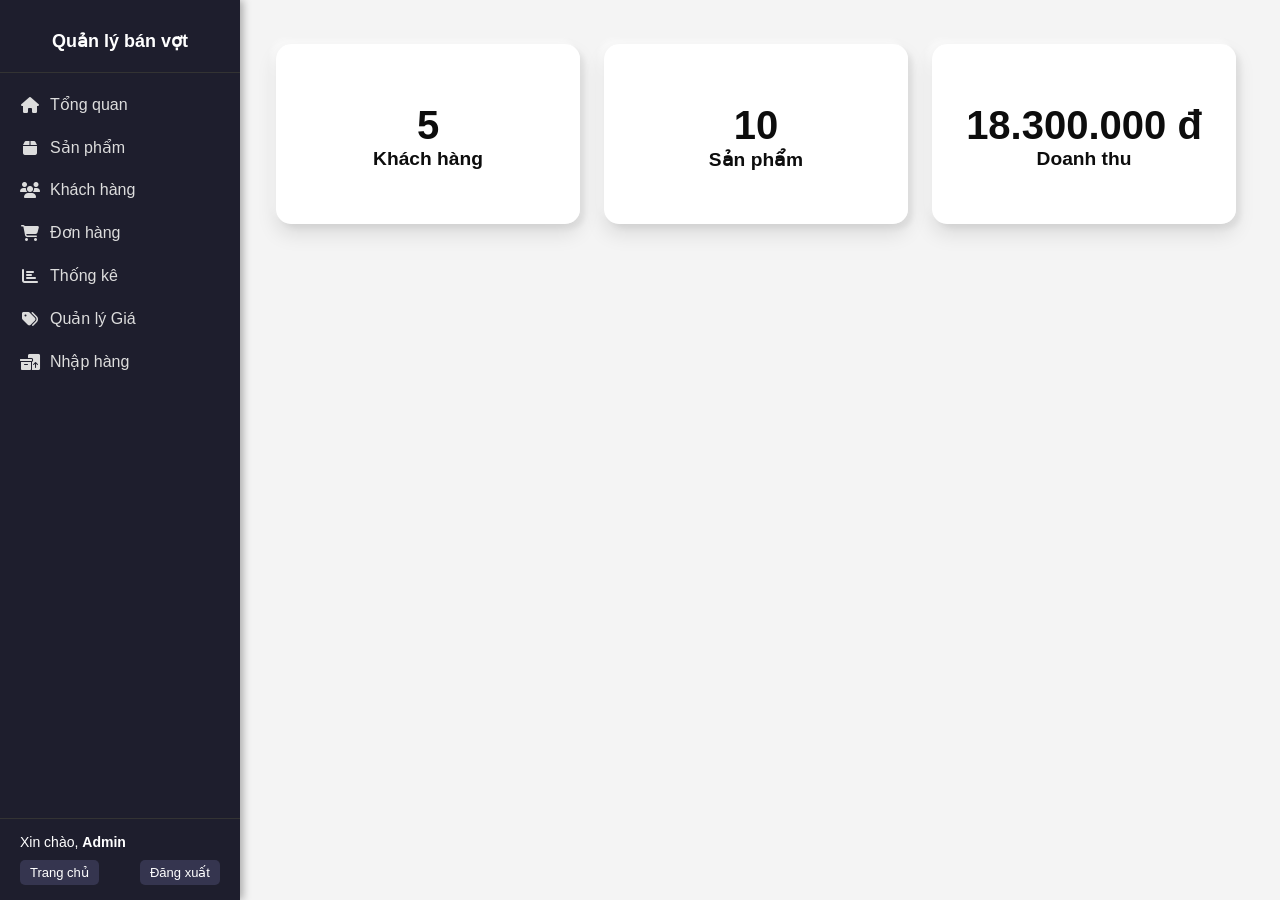
<file: index.html>
<!DOCTYPE html>
<html lang="vi">
<head>
  <meta charset="UTF-8">
  <meta name="viewport" content="width=device-width, initial-scale=1.0">
  <title>Sidebar Quản lý</title>
  <link rel="stylesheet" href="style.css">

    <link rel="stylesheet" href="https://cdnjs.cloudflare.com/ajax/libs/font-awesome/6.5.0/css/all.min.css">
</head>
<body>
    <div class="sidebar">
    <div class="top-sidebar">
      <h2 class="brand-name">Quản lý bán vợt</h2>
    </div>

    <div class="middle-sidebar">
      <a href="#" class="menu-item" data-section="overview"><i class="fa fa-home"></i> Tổng quan</a> 
      <a href="#" class="menu-item" data-section="product"><i class="fa fa-box"></i> Sản phẩm</a>
      <a href="#" class="menu-item" data-section="user"><i class="fa fa-users"></i> Khách hàng</a>
      <a href="#" class="menu-item" data-section="order"><i class="fa fa-shopping-cart"></i> Đơn hàng</a>
      <a href="#" class="menu-item" data-section="statistical"><i class="fa fa-chart-bar"></i> Thống kê</a>
      <a href="#" class="menu-item" data-section="price-mgt"><i class="fa-solid fa-tags"></i> Quản lý Giá</a> 
      <a href="#" class="menu-item" data-section="import-mgt"><i class="fa-solid fa-boxes-packing"></i> Nhập hàng</a>
    </div>

    <div class="bottom-sidebar">
      <p>Xin chào, <strong>Admin</strong></p>
      <div class="admin-buttons">
        <button class="btn-home">Trang chủ</button>
        <button class="btn-logout">Đăng xuất</button>
      </div>
    </div>
  </div>
</div>

            <main class="content">
            <!--Tổng quan-->
            <div class="section active"id="overview">
                <div class="cards"> 
                    <div class="card-single">
                        <div class="box">
                            <h2 id="amount-user">0</h2>
                            <div class="in-box">
                                <h3>Khách hàng</h3>
                            </div>
                        </div>
                    </div>
                    
                    <div class="card-single">
                        <div class="box">
                            <h2 id="amount-product">0</h2> 
                            <div class="in-box">
                                <h3>Sản phẩm</h3>
                            </div>
                        </div>
                    </div>
                    
                    <div class="card-single">
                        <div class="box">
                            <h2 id="Doanh-thu"></h2>
                            <div class="in-box">
                                <h3>Doanh thu</h3>
                            </div>
                        </div>
                    </div>
                </div>
            </div>
            <!--Sản phẩm-->
            <div class="section" id="product">
                <div class="admin-control">
                    <div class ="admin-control left">
                        <form action="" class="form-search">
                            <span class="search"><i class="fa-solid fa-magnifying-glass"></i></span>
                            <input id="form-search-product" type="text" class="form-search-input" placeholder="Tìm kiếm tên vợt..." oninput="showProduct()">
                        </form>
                    </div>
                    <div class="admin-control center">
                        <select name="the-loai" id="the-loai" onchange="showProduct()">
                           <option>Tất cả</option>
                           <option>Vợt cầu lông Yonex</option>
                           <option>Vợt cầu lông Victor</option>
                           <option>Vợt cầu lông Lining</option>
                           <option>Vợt cầu lông Mizuno</option>
                           <option>Vợt cầu lông Apacs</option>
                           <option>Vợt cầu lông VNB</option>
                           <option>Vợt cầu lông Proace</option>
                           <option>Vợt cầu lông Forza</option>
                           <option>Vợt cầu lông Kamito</option>
                           <option>Vợt cầu lông Kumpoo</option>
                           <option>Đã xóa</option>
                         </select>
                    </div>
                    <div class="admin-control right">
                        <button class="control" id="reset-product" onclick="resetSearchProduct()">
                            <i class="fa-solid fa-rotate-right"></i>
                            <span>Làm mới</span>
                        </button>
                        <button class="control" id="add-product" onclick="openAddProductModal()">
                            <i class="fa-solid fa-plus"></i>
                            <span>Thêm vợt mới</span>
                            
                        </button>
                    </div>
                </div>
                <div class="table">
                    <table width="100%">
                        <thead>
                            <tr>
                                <td>STT</td>
                                <td>Tên sản phẩm</td>
                                <td>Loại</td>
                                <td>Giá</td>
                                <td>Trạng thái</td>
                                <td>Thao tác</td> </tr>
                        </thead>
                        <tbody id="show-product"></tbody>
                    </table>
                </div>  
            </div>
            <!--Khách hàng-->
            <div class="section" id="user">
                <div class="admin-control">
                    <div class="admin-control left">
                        <form action="" class="form-search">
                            <span class="search"><i class="fa-solid fa-magnifying-glass"></i></span>
                            <input id="form-search-user" type="text" class="form-search-input" placeholder="Tìm kiếm khách hàng..." oninput="showUser()">
                        </form>
                    </div>
                    <div class="admin-control center">
                        <select class="tinh-trang" id="tinh-trang-user" onchange="showUser()">
                            <option value="2">Tất cả</option>
                            <option value="1">Hoạt động</option>
                            <option value="0">Bị khóa</option>
                        </select>
                    </div>
                    <div class="admin-control right">
                        <form action="" class="fill-date">
                            <div>
                                <label for="time-start">Từ</label>
                                <input type="date" class="form-control-date" id="time-start-user" onchange="showUser()">
                            </div>
                            <div>
                                <label for="time-end">Đến</label>
                                <input type="date" class="form-control-date" id="time-end-user" onchange="showUser()">
                            </div>
                        </form>
                        <button class="reset-user" id="reset-user" onclick="cancelSearchUser()"><i class="fa-solid fa-arrow-rotate-right"></i></button>
                        <button class="control" id="add-user" onclick="openAddUserModal()">
                            <i class="fa-solid fa-plus"></i>
                            <span>Thêm khách hàng</span>
                        </button>
                    </div>
                </div>
                <div class="table">
                    <table width="100%">
                        <thead>
                            <tr>
                                <td>STT</td>
                                <td>Họ và tên</td>
                                <td>Liên hệ</td>
                                <td>Ngày tham gia</td>
                                <td>Tình trạng</td>
                                <td>Thao tác</td> </tr>
                        </thead>
                        <tbody id="show-user">
                        </tbody>
                    </table>
                </div>
            </div>
            
            <div class="section" id="order">
                <div class="admin-control">
                    <div class="admin-control left">
                        <form action="" class ="form-search">
                            <span class="search"><i class="fa-solid fa-magnifying-glass"></i></span>
                            <input id="form-search-order" type="text" class="form-search-input" placeholder="Tìm kiếm mã đơn, khách hàng..." oninput="findOrder()">
                        </form>
                    </div>
                    <div class="admin-control center">
                        <select name="tinh-trang" id="tinh-trang-order" onchange="findOrder()"> 
                            <option value="9">Tất cả</option>
                            <option value="3">Giao hàng</option>
                            <option value="2">Đã xử lý</option>
                            <option value="1">Mới đặt</option>
                            <option value="0">Đã hủy</option>
                        </select>
                    </div>
                    <div class="admin-control right">
                        <form action="" class="fill-date">
                            <div>
                                <label for="time-start">Từ</label>
                                <input type="date"class="form-control-date" id="time-start" onchange="findOrder()">
                            </div>
                            <div>
                                <label for="time-end">Đến</label>
                                <input type="date" class="form-control-date" id="time-end" onchange="findOrder()">
                            </div>
                        </form>
                        <button class="reset-order" onclick="cancelSearchOrder()"><i class="fa-solid fa-arrow-rotate-right"></i></button>
                    </div>
                </div>
                <div class="table">
                    <table width="100%">
                        <thead>
                            <tr>
                                <td>Mã đơn</td>
                                <td>Khách hàng</td><td>Ngày đặt</td>
                                <td>Tổng tiền</td>
                                <td>Trạng thái</td>
                                <td>Thao tác</td> </tr>
                        </thead>
                        <tbody id="show-order">
                        </tbody>
                    </table>
                </div>
            </div>
            <!--Thống kê-->
            <div class="section" id="statistical">
                <div class="admin-control">
                    <div class="admin-control left">
                        <form action="" class="form-search">
                            <span class="search"><i class="fa-solid fa-magnifying-glass"></i></span>
                            <input id="form-search-tk" type="text" class="form-search-input" placeholder="Tìm kiếm tên món..." oninput="thongke()">
                        </form>
                    </div>
                    <div class="admin-control center">
                        <select name="the-loai-tk" id="the-loai-tk" onchange="thongke()">
                            <option>Tất cả</option>
                            <option>Vợt cầu lông Yonex</option>
                            <option>Vợt cầu lông Victor</option>
                            <option>Vợt cầu lông Lining</option>
                            <option>Vợt cầu lông Mizuno</option>
                            <option>Vợt cầu lông Apacs</option>
                            <option>Vợt cầu lông VNB</option>
                            <option>Vợt cầu lông Proace</option>
                            <option>Vợt cầu lông Forza</option>
                            <option>Vợt cầu lông Kamito</option>
                            <option>Vợt cầu lông Kumpoo</option>
                        </select>
                    </div>
                    <div class="admin-control right">
                        <form action="" class="fill-date">
                            <div>
                                <label for="time-start">Từ</label>
                                <input id="time-start-tk" class="form-control-date" type="date" onchange="thongke()">
                            </div>
                            <div>
                                <label for="time-end">Đến</label>
                                <input id="time-end-tk" class="form-control-date" type="date" onchange="thongke()">
                            </div>
                        </form>
                        <button class="reset-order" onclick="cancelSearchThongKe()"><i class="fa-solid fa-arrow-rotate-right"></i></button>
                    </div>
                </div>
                <div class="order-statistical" id="order-statistical">
                    <div class="order-statistical-card">
                        <div class="order-statistical-card-content">
                            <p class="order-statistical-card-content-d">Sản phẩm được bán ra</p>
                            <h4 class="order-statistical-card-content-h" id="quantity-product"></h4>
                        </div>
                        <div class="order-statistical-card-icon">
                            <i class="fa-solid fa-box-open"></i>
                        </div>
                    </div>
                    <div class="order-statistical-card">
                        <div class="order-statistical-card-content">
                            <p class="order-statistical-card-content-d">Số lượng bán ra</p>
                            <h4 class="order-statistical-card-content-h" id="quantity-order"></h4>
                        </div>
                        <div class="order-statistical-card-icon">
                            <i class="fa-solid fa-list-ol"></i>
                        </div>
                    </div>
                    <div class="order-statistical-card">
                        <div class="order-statistical-card-content">
                            <p class="order-statistical-card-content-d">Doanh thu</p>
                            <h4 class="order-statistical-card-content-h" id="quantity-revenue"></h4>
                        </div>
                        <div class="order-statistical-card-icon">
                            <i class="fa-solid fa-dollar-sign"></i>
                        </div> 
                    </div>
                </div>
                <div class="table">
                    <table width="100%">
                        <thead>
                            <tr>
                                <td>STT</td>
                                <td>Tên vợt</td>
                                <td>Số lượng bán</td>
                                <td>Doanh thu</td>
                            </tr>
                        </thead>
                        <tbody id="show-tk">
                        </tbody>
                    </table>
                </div>
            </div>
            <!--Giá Bán & Lợi Nhuận-->
            <div class="section" id="price-mgt">
                <h2>Quản lý Giá Bán & Lợi Nhuận</h2>
                <div class="admin-control" style="margin-top: 20px;">
                    <div class="admin-control left">
                        <h3>Tỷ lệ Lợi nhuận Mặc định: 15%</h3>
                    </div>
                    <div class="admin-control right">
                        <button class="control" id="save-profit-rate">
                            <i class="fa-solid fa-floppy-disk"></i>
                            <span>Lưu Tỷ lệ</span>
                        </button>
                    </div>
                </div>
                <div class="table">
                    <table width="100%">
                        <thead>
                            <tr>
                                <td>STT</td>
                                <td>Sản phẩm</td>
                                <td>Giá vốn (TB)</td>
                                <td>Giá bán hiện tại</td>
                                <td>Tỷ lệ Lợi nhuận (%)</td>
                                <td>Thao tác</td>
                            </tr>
                        </thead>
                        <tbody id="show-profit-rate">
                        </tbody>
                    </table>
                </div>
            </div>
            <!--Nhập hàng-->
            <div class="section" id="import-mgt">
                <h2>Quản lý Phiếu Nhập Hàng</h2>
                <div class="admin-control">
                    <div class="admin-control left">
                        <form action="" class="form-search">
                            <span class="search"><i class="fa-solid fa-magnifying-glass"></i></span>
                            <input id="form-search-import" type="text" class="form-search-input" placeholder="Tìm kiếm mã phiếu..." oninput="showImportList()">
                        </form>
                    </div>
                    <div class="admin-control center">
                        <select name="tinh-trang-import" id="tinh-trang-import" onchange="showImportList()">
                            <option value="2">Tất cả</option>
                            <option value="1">Hoàn thành</option>
                            <option value="0">Nháp</option>
                        </select>
                    </div>
                    <div class="admin-control right">
                        <button class="control" onclick="openAddImportModal()">
                            <i class="fa-solid fa-plus"></i>
                            <span>Thêm Phiếu Nhập</span>
                        </button>
                    </div>
                </div>
                <div class="table">
                    <table width="100%">
                        <thead>
                            <tr>
                                <td>Mã Phiếu</td>
                                <td>Ngày Nhập</td>
                                <td>Tổng Tiền</td>
                                <td>Trạng thái</td>
                                <td>Thao tác</td>
                            </tr>
                        </thead>
                        <tbody id="show-import-list">

                        </tbody>
                    </table>    
                </div>
            </div>
        </main>
    <div id = "Modal" class = "modal add-product">
        <div class = "modal_content">
            <span class = "close_button" onclick="closeModal('Modal')">&times;</span>
            <h3 id = "ModalTitle">Thêm Sản Phẩm</h3>
            
            <form id = "ProductForm">
                <input type = "hidden" id = "ProductID" name = "id" value = "">

                <div class = "form_group">
                    <label for = "ProductName">Tên sản phẩm:</label>
                    <input type = "text" id = "ProductName" name = "name" required>
                </div>

                <div class = "form_group">
                    <label for = "ProductType">Loại:</label>
                    <select id = "ProductType" name = "type" required>
                        <option>Vợt cầu lông Yonex</option>
                        <option>Vợt cầu lông Victor</option>
                        <option>Vợt cầu lông Lining</option>
                        <option>Vợt cầu lông Mizuno</option>
                        <option>Vợt cầu lông Apacs</option>
                        <option>Vợt cầu lông VNB</option>
                        <option>Vợt cầu lông Proace</option>
                        <option>Vợt cầu lông Forza</option>
                        <option>Vợt cầu lông Kamito</option>
                        <option>Vợt cầu lông Kumpoo</option>
                    </select>
                </div>

                <div class = "form_group">
                    <label for = "ProductPrice">Giá bán:</label>
                    <input type = "number" id = "ProductPrice" name = "price" required min = "0">
                </div>

                <button type = "submit" id = "ButtonSubmitForm" class = "button_submit">Thêm</button>
            </form>
        </div>
    </div>

    <div id = "DeleteModal" class = "modal delete-product">
        <div class = "modal_content">
            <span class = "close_button" onclick="closeModal('DeleteModal')">&times;</span>
            <h3 id = "ModalTitle">Xác nhận XÓA ?</h3>

            <p style="text-align: center; margin-top: 10px;"><strong id="ProductNameToDelete">TÊN SẢN PHẨM</strong></p>
            
            <div class="modal-choice" style="margin-top: 30px; display: flex; justify-content: center;">
                <button type="button" id="ConfirmDeleteButton" class="delete-button">Xóa</button>
                <button type="button" class="cancel-button" onclick="closeModal('DeleteModal')">Hủy</button>
            </div>
        </div>
    </div>

    <div id="AddUserModal" class="modal add-user">
        <div class="modal_content">
            <span class="close_button" onclick="closeModal('AddUserModal')">&times;</span>
            <h3 id="AddUserModalTitle">Thêm Khách Hàng Mới</h3>
            
            <form id="AddUserForm">
                <input type="hidden" id="UserID" name="id" value="">

                <div class="form_group">
                    <label for="UserName">Tên khách hàng:</label>
                    <input type="text" id="UserName" name="name" required>
                </div>

                <div class="form_group">
                    <label for="UserPhone">Số điện thoại:</label>
                    <input type="text" id="UserPhone" name="phone" required>
                </div>
                
                <button type="submit" id="ButtonSubmitUserForm" class="button_submit">Thêm</button>
            </form>
        </div>
    </div>

    <div id="StatusModal" class="modal modal-confirm">
        <div class="modal_content">
            <span class="close_button" onclick="closeModal('StatusModal')">&times;</span>
            
            <h3 id="StatusModalTitle">Xác nhận thao tác?</h3>
            
            <p style="text-align: center; margin: 20px 0;">
                Bạn có chắc chắn muốn <span id="StatusActionText" style="font-weight: bold;">[HÀNH ĐỘNG]</span> tài khoản của khách hàng <br>
                <strong id="UserToChangeStatus" style="color: var(--dark-gray);">[TÊN KHÁCH HÀNG]</strong>?
            </p>
            
            <div class="modal-choice" style="margin-top: 30px; display: flex; justify-content: center">
                <button type="button" id="ConfirmStatusButton" class="confirm-button">Xác Nhận</button>
                
                <button type="button" class="cancel-button" onclick="closeModal('StatusModal')">Hủy</button>
            </div>
        </div>
    </div>

    <div id = "DetailOrder" class = "modal detail-order">
        <div class = "modal_content">
            <div class = "modal_header">
                <h2 id = "DetailModalTitle">Chi Tiết Đơn Hàng #00000</h2>
                <span class = "close_button" onclick = "closeModal('DetailOrder')">&times;</span>
            </div>
            
            <div class="modal_body">
                <div class = "Order_Info">
                    <div class = "Order_Info_Left">
                        <h4>THÔNG TIN ĐƠN HÀNG</h4>
                        <p><strong>Ngày đặt:</strong> <span id = "infoOrderDate"></span></p>
                        <p><strong>Trạng thái:</strong> <span id = "infoStatus"></span></p>
                    </div>
                    <div class = "Order_Info_Right">
                        <h4>NGƯỜI NHẬN</h4>
                        <p><strong>Họ tên:</strong> <span id = "infoCustomerName"></span></p>
                        <p><strong>Số điện thoại:</strong> <span id = "infoSDT"></span></p>
                        <p><strong>Địa chỉ giao hàng:</strong> <span id = "infoAddress"></span></p>
                    </div>
                </div>

                <p style="font-weight: bold; margin-top: 20px; margin-bottom: 10px; padding: 0 20px;">DANH SÁCH SẢN PHẨM</p>
                <table class = "detail_table">
                    <thead>
                        <tr>
                            <th>STT</th>
                            <th>Tên Sản Phẩm</th>
                            <th>Giá</th>
                            <th>Số Lượng</th>
                            <th>Thành Tiền</th>
                        </tr>
                    </thead>
                    <tbody id = "ProductsTableBody"></tbody>
                </table>
                
                <div class = "Order_Summary">
                    <p class = "total-line"><strong>Tổng Thanh Toán:</strong> <span id = "summaryTotal"></span></p>
                </div>

                <div class="modal-choice" style="margin-top: 30px; display: flex; justify-content: center;">
                    <button type="button" id="ConfirmActionButton" class="confirm-button">
                        <span id="StatusActionOrderText" style="font-weight: bold;">[HÀNH ĐỘNG]</span>
                    </button>
                    <button type="button" class="cancel-button" style="background-color: #d9534f;" onclick="closeModal('DetailOrder')">Hủy đơn</button>
                </div>
            </div>
        </div>
    </div>

    <div id="ImportModal" class="modal add-import">
        <div class="modal_content" style="max-width: 700px;">
            <span class="close_button" onclick="closeModal('ImportModal')">&times;</span>
            <h3 id="ImportModalTitle">Thêm Phiếu Nhập Mới</h3>
            
            <form id="ImportForm">
                <input type="hidden" id="ImportID" name="id" value="">
                <div class="form_group">
                    <label for="ImportDate">Ngày Nhập:</label>
                    <input type="date" id="ImportDate" name="date" required value="${new Date().toISOString().slice(0, 10)}">
                </div>

                <h4 style="margin-top: 20px; border-bottom: 1px solid #ccc; padding-bottom: 5px;">Chi tiết sản phẩm</h4>
                <div id="ImportItemsContainer" style="max-height: 300px; overflow-y: auto;">
                    </div>
                
                <button type="button" class="btn-action" onclick="addImportItemRow()" style="width: auto; margin-top: 10px;">
                    <i class="fa-solid fa-circle-plus"></i> Thêm Sản phẩm
                </button>

                <p style="font-weight: bold; margin-top: 15px; text-align: right;">Tổng Tiền: <span id="ImportTotalDisplay">0 đ</span></p>

                <button type="submit" id="ButtonSubmitImportForm" class="button_submit" style="background-color: var(--red);">Lưu Nháp</button>
                <button type="button" id="ButtonCompleteImport" class="button_submit" style="background-color: #28a745; margin-top: 10px;">Hoàn Thành & Nhập Kho</button>
            </form>
        </div>
    </div>
</body>
    <script>
            // --- Dữ liệu Mẫu (Mock Data) ---

    // 1. Dữ liệu Sản phẩm
    const productList = [
    { stt: 1, name: 'Vợt cầu lông Yonex Astrox 100 ZZ', type: 'Vợt cầu lông Yonex', price: 4500000, importPrice: 3500000, stock: 15, status: 1 },
    { stt: 2, name: 'Vợt cầu lông Victor Thruster K BXR', type: 'Vợt cầu lông Victor', price: 3200000, importPrice: 2500000, stock: 8, status: 1 },
    { stt: 3, name: 'Vợt cầu lông Lining Windstorm 700', type: 'Vợt cầu lông Lining', price: 1850000, importPrice: 1400000, stock: 22, status: 1 },
    { stt: 4, name: 'Vợt cầu lông Mizuno Caliber VS Tour', type: 'Vợt cầu lông Mizuno', price: 2900000, importPrice: 2100000, stock: 5, status: 1 },
    { stt: 5, name: 'Vợt cầu lông Apacs Finapi 232', type: 'Vợt cầu lông Apacs', price: 850000, importPrice: 700000, stock: 0, status: 1 },
    { stt: 6, name: 'Vợt cầu lông VNB V99', type: 'Vợt cầu lông VNB', price: 990000, importPrice: 750000, stock: 30, status: 1 },
    { stt: 7, name: 'Vợt cầu lông Proace Sweet Spot 1000', type: 'Vợt cầu lông Proace', price: 1200000, importPrice: 900000, stock: 12, status: 1 },
    { stt: 8, name: 'Vợt cầu lông Forza Ti-500', type: 'Vợt cầu lông Forza', price: 1500000, importPrice: 1100000, stock: 0, status: 0 }, 
    { stt: 9, name: 'Vợt cầu lông Kamito Aero Power', type: 'Vợt cầu lông Kamito', price: 1100000, importPrice: 800000, stock: 18, status: 1 },
    { stt: 10, name: 'Vợt cầu lông Kumpoo Power Control K520', type: 'Vợt cầu lông Kumpoo', price: 650000, importPrice: 500000, stock: 7, status: 1 },
];

    // 2. Dữ liệu Khách hàng
    const userList = [
        { stt: 1, fullName: 'Nguyễn Văn A', contact: '0901xxxxxx', joinDate: '2024-01-15', status: 1 }, 
        { stt: 2, fullName: 'Trần Thị B', contact: '0902xxxxxx', joinDate: '2024-03-20', status: 1 },
        { stt: 3, fullName: 'Lê Văn C', contact: '0903xxxxxx', joinDate: '2023-11-10', status: 0 }, 
        { stt: 4, fullName: 'Phạm Thị D', contact: '0904xxxxxx', joinDate: '2024-05-01', status: 1 },
        { stt: 5, fullName: 'Hoàng Văn E', contact: '0905xxxxxx', joinDate: '2024-06-25', status: 1 },
    ];

    // 3. Dữ liệu Đơn hàng
    const orderList = [
        { id: 'DH001', customer: 'Nguyễn Văn A', date: '2024-06-10', total: 4500000, status: 1, phone: '0901234567', address: '123 Nguyễn Văn Cừ, Q1, TP.HCM', email: 'nguyenvana@gmail.com' },
        { id: 'DH002', customer: 'Trần Thị B', date: '2024-06-15', total: 6400000, status: 1, phone: '0902345678', address: '456 Lê Lợi, Q3, TP.HCM', email: 'tranthib@gmail.com' },
        { id: 'DH003', customer: 'Lê Văn C', date: '2024-06-20', total: 990000, status: 0, phone: '0903456789', address: '789 Trần Hưng Đạo, Q5, TP.HCM', email: 'levanc@gmail.com' }, 
        { id: 'DH004', customer: 'Phạm Thị D', date: '2024-07-01', total: 7400000, status: 1, phone: '0904567890', address: '101 Phan Văn Trị, Q Gò Vấp, TP.HCM', email: 'phamthid@gmail.com' }, 
        { id: 'DH005', customer: 'Hoàng Văn E', date: '2024-07-10', total: 1850000, status: 0, phone: '0905678901', address: '202 Võ Văn Tần, Q3, TP.HCM', email: 'hoangvane@gmail.com' }, 
    ];

    // 4. Dữ liệu Chi tiết Đơn hàng (dùng cho Thống kê)
    const orderDetailsList = [
        { orderId: 'DH001', productName: 'Vợt cầu lông Yonex Astrox 100 ZZ', quantity: 1, price: 4500000 },
        { orderId: 'DH002', productName: 'Vợt cầu lông Victor Thruster K BXR', quantity: 2, price: 3200000 },
        { orderId: 'DH004', productName: 'Vợt cầu lông Mizuno Caliber VS Tour', quantity: 1, price: 2900000 },
        { orderId: 'DH004', productName: 'Vợt cầu lông Yonex Astrox 100 ZZ', quantity: 1, price: 4500000 }, // Tổng DH004: 7,400,000
    ];

    // 5. Dữ liệu Tỷ lệ Lợi nhuận theo loại sản phẩm
    const profitRateList = [
        { type: 'Vợt cầu lông Yonex', rate: 0.25 },
        { type: 'Vợt cầu lông Victor', rate: 0.28 },
        { type: 'Vợt cầu lông Lining', rate: 0.20 },
        { type: 'Vợt cầu lông Mizuno', rate: 0.22 },
    ];

    // 6. Dữ liệu Phiếu nhập hàng (Import List)
    const importList = [
        { id: 'PN001', date: '2024-05-01', totalAmount: 15000000, status: 1, items: [
            { productId: 1, name: 'Yonex Astrox 100 ZZ', importPrice: 3500000, quantity: 3 },
            { productId: 7, name: 'Proace Sweet Spot 1000', importPrice: 900000, quantity: 5 }
        ]},
        { id: 'PN002', date: '2024-05-15', totalAmount: 8400000, status: 1, items: [
            { productId: 3, name: 'Lining Windstorm 700', importPrice: 1400000, quantity: 6 }
        ]},
        { id: 'PN003', date: '2024-06-01', totalAmount: 5000000, status: 0, items: [ 
         { productId: 10, name: 'Kumpoo Power Control K520', importPrice: 500000, quantity: 10 }
        ]}
    ];

    // --- Các Hàm Chung & Tiện ích ---
    function closeModal(id) {
        document.getElementById(id).style.display = "none"; 
    }

    function formatCurrency(amount) {
        return amount.toLocaleString('vi-VN') + ' đ';
    }

    function calculateTotalRevenue(orders) {
        return orders.reduce((sum, order) => {
            return order.status === 1 ? sum + order.total : sum;
        }, 0);
    }

    function updateOverviewCards(totalProducts, totalUsers, totalRevenue = 0) {
        document.getElementById('amount-product').textContent = totalProducts;
        document.getElementById('amount-user').textContent = totalUsers;
        document.getElementById('Doanh-thu').textContent = formatCurrency(totalRevenue);
    }


    // --- 1. LOGIC SẢN PHẨM (Product) ---

    function showProduct() {
        const tableBody = document.getElementById('show-product');
        const searchInput = document.getElementById('form-search-product').value.toLowerCase();
        const categorySelect = document.getElementById('the-loai').value;

        let filteredProducts = productList.filter(product => {
            const nameMatch = product.name.toLowerCase().includes(searchInput);
            const categoryMatch = categorySelect === 'Tất cả' || product.type === categorySelect || (categorySelect === 'Đã xóa' && product.status === 0);
            const statusMatch = categorySelect === 'Đã xóa' || product.status === 1;

            return nameMatch && categoryMatch && statusMatch;
        });

        let html = '';
        filteredProducts.forEach((product, index) => {
            const statusText = product.status === 1 ? 'Kinh doanh' : 'Đã xóa';
            const statusClass = product.status === 1 ? 'status-completed' : 'status-canceled';

            html += `
                <tr>
                    <td>${index + 1}</td>
                    <td>${product.name}</td>
                    <td>${product.type}</td>
                    <td>${formatCurrency(product.price)}</td>
                    <td><span class="${statusClass}">${statusText}</span></td>
                    <td>
                        <button class="btn-action" onclick="openEditProductModal(${product.stt})">Sửa</button>
                        <button class="btn-delete" onclick="openDeleteModal(${product.stt})">Xóa</button>
                    </td>
                </tr>
            `;
        });

        tableBody.innerHTML = html;
        
        // Cập nhật thẻ Tổng quan
        const totalRevenue = calculateTotalRevenue(orderList);
        updateOverviewCards(productList.length, userList.length, totalRevenue);
    }

    function resetSearchProduct() {
        document.getElementById('form-search-product').value = '';
        document.getElementById('the-loai').value = 'Tất cả';
        showProduct();
    }


// ***********************************
// *** LOGIC CRUD SẢN PHẨM BỔ SUNG ***
// ***********************************

// 1. Chức năng XÓA SẢN PHẨM (Soft Delete: Đổi status = 0)
function openDeleteModal(productId) {
    const deleteModal = document.getElementById('DeleteModal');
    const confirmButton = document.getElementById('ConfirmDeleteButton');
    const productNameDisplay = document.getElementById('ProductNameToDelete');

    if (!deleteModal || !confirmButton) return;  

    const product = productList.find(p => p.stt === productId);
    productNameDisplay.textContent = product.name;
    
    // GÁN HÀM XÓA KHI NHẤN NÚT XÁC NHẬN
    // Khi người dùng bấm nút 'XÓA', nó sẽ gọi hàm confirmDelete với ID của sản phẩm
    confirmButton.onclick = function() {
        deleteProduct(productId);
        closeModal('DeleteModal');
    };

    // Hiển thị Modal
    deleteModal.style.display = 'block';
}

function deleteProduct(id) {
    const productIndex = productList.findIndex(p => p.stt === id);
    if (productIndex !== -1) {
        // Chuyển trạng thái (status) sang 0 (Đã xóa)
        productList[productIndex].status = 0; 
        
        showProduct(); // Cập nhật bảng Sản phẩm
        thongke();    // Cập nhật lại Thống kê (phòng trường hợp sản phẩm này có trong chi tiết đơn hàng)
    }
}

// 2. Chức năng MỞ MODAL THÊM (Create)
function openAddProductModal() {
    const modalToOpen = document.getElementById('Modal');
    const btnSubmitForm = document.getElementById('ButtonSubmitForm');
    const modalTitle = document.getElementById('ModalTitle');
    const productForm = document.getElementById('ProductForm');
    
    if (modalToOpen) {
        // --- CÀI ĐẶT CHẾ ĐỘ THÊM ---
        if (modalTitle) modalTitle.textContent = "Thêm Sản Phẩm Mới";
        if (btnSubmitForm) btnSubmitForm.textContent = "Thêm";
        if (productForm) {
            productForm.reset(); 
            // DÒNG QUAN TRỌNG: Gán hàm xử lý submit form
            productForm.onsubmit = handleAddProductSubmit;
        }

        // --- HIỂN THỊ MODAL ---
        modalToOpen.style.display = 'block';
    }
}

function handleAddProductSubmit(event) {
    // NGĂN TRÌNH DUYỆT TẢI LẠI TRANG KHI SUBMIT
    event.preventDefault(); 

    // LẤY DỮ LIỆU TỪ CÁC TRƯỜNG INPUT
    const name = document.getElementById("ProductName").value.trim();
    const type = document.getElementById("ProductType").value.trim();
    const price = parseInt(document.getElementById("ProductPrice").value); // Chuyển sang số
    
    // KIỂM TRA DỮ LIỆU (Đảm bảo các trường bắt buộc đã được nhập)
    if (!name || !type || isNaN(price) || price <= 0) {
        alert("Vui lòng điền đầy đủ Tên, Hãng và Giá bán hợp lệ (> 0).");
        return; // Dừng hàm nếu dữ liệu không hợp lệ
    }

    // TÌM STT TIẾP THEO
    const newStt = productList.length > 0 ? Math.max(...productList.map(p => p.stt)) + 1 : 1;
    
    // TẠO ĐỐI TƯỢNG SẢN PHẨM MỚI
    const newProduct = {
        stt: newStt,
        name: name,
        type: type,
        price: price,
        status: 1, // Mặc định là đang hoạt động
    };

    // LƯU VÀO DANH SÁCH SẢN PHẨM (productList)
    productList.push(newProduct);
    
    // CẬP NHẬT GIAO DIỆN VÀ ĐÓNG MODAL
    showProduct(); // Gọi hàm hiển thị bảng Sản phẩm (cần có trong content.js)
    closeModal('Modal'); 
}

// 3. Chức năng MỞ MODAL SỬA (Update)
function openEditProductModal(id) {
    const product = productList.find(p => p.stt === id);
    if (!product) return alert("Không tìm thấy sản phẩm này.");

    const modalToOpen = document.getElementById('Modal');
    const btnSubmitForm = document.getElementById('ButtonSubmitForm');
    const modalTitle = document.getElementById('ModalTitle');
    const productForm = document.getElementById('ProductForm');

    if (!modalToOpen) return;

    // --- CÀI ĐẶT UI CHO CHẾ ĐỘ CHỈNH SỬA ---
    if (modalTitle) modalTitle.textContent = "Chỉnh Sửa Sản Phẩm";
    if (btnSubmitForm) btnSubmitForm.textContent = "Lưu Thay Đổi";

    // 3. Đổ dữ liệu sản phẩm vào Form
    if (productForm) {
        // Gán ID sản phẩm vào trường hidden để biết đang sửa sản phẩm nào
        document.getElementById('ProductID').value = product.stt; 
        
        // Đổ dữ liệu vào các trường nhập liệu
        document.getElementById('ProductName').value = product.name;
        document.getElementById('ProductType').value = product.type; 
        document.getElementById('ProductPrice').value = product.price;
        
        // --- GÁN LOGIC CẬP NHẬT DỮ LIỆU VÀO onsubmit ---
        productForm.onsubmit = function(event) {
            event.preventDefault(); // Ngăn trình duyệt tải lại trang

            // LẤY DỮ LIỆU MỚI TỪ FORM
            const updatedName = document.getElementById('ProductName').value.trim();
            const updatedType = document.getElementById('ProductType').value.trim();
            const updatedPrice = parseInt(document.getElementById('ProductPrice').value);
            
            // KIỂM TRA DỮ LIỆU BẮT BUỘC
            if (!updatedName || !updatedType || isNaN(updatedPrice) || updatedPrice <= 0) { 
                alert("LỖI CẬP NHẬT: Vui lòng điền đầy đủ Tên, Loại Sản phẩm và Giá bán hợp lệ (> 0).");
                return; 
            }

            // TÌM SẢN PHẨM TRONG MẢNG VÀ CẬP NHẬT THUỘC TÍNH
            const productIndex = productList.findIndex(p => p.stt === id);

            if (productIndex !== -1) {
                productList[productIndex].name = updatedName;
                productList[productIndex].type = updatedType;
                productList[productIndex].price = updatedPrice;
            }

            // LƯU VÀ CẬP NHẬT GIAO DIỆN
            showProduct(); 
            closeModal('Modal'); 
        };
    }
    modalToOpen.style.display = 'block';
}


    // --- 2. LOGIC KHÁCH HÀNG (User) ---

    function showUser() {
        const tableBody = document.getElementById('show-user');
        const searchInput = document.getElementById('form-search-user').value.toLowerCase();
        const statusSelect = parseInt(document.getElementById('tinh-trang-user').value);
        const timeStart = document.getElementById('time-start-user').value;
        const timeEnd = document.getElementById('time-end-user').value;

        let filteredUsers = userList.filter(user => {
            const searchMatch = user.fullName.toLowerCase().includes(searchInput) || user.contact.includes(searchInput);
            const statusMatch = statusSelect === 2 || user.status === statusSelect; 
            const dateMatchStart = !timeStart || user.joinDate >= timeStart;
            const dateMatchEnd = !timeEnd || user.joinDate <= timeEnd;

            return searchMatch && statusMatch && dateMatchStart && dateMatchEnd;
        });

        let html = '';
        filteredUsers.forEach((user, index) => {
            const statusText = user.status === 1 ? 'Hoạt động' : 'Bị khóa';
            const statusClass = user.status === 1 ? 'status-completed' : 'status-canceled';
            const actionButtonText = user.status === 1 ? 'Khóa' : 'Mở khóa';
            const actionButtonClass = user.status === 1 ? 'btn-delete' : 'btn-action';

            html += `
                <tr>
                    <td>${index + 1}</td>
                    <td>${user.fullName}</td>
                    <td>${user.contact}</td>
                    <td>${user.joinDate}</td>
                    <td><span class="${statusClass}">${statusText}</span></td>
                    <td>
                        <button class="${actionButtonClass}" onclick="openStatusModal(${user.stt}, ${user.status})">${actionButtonText}</button>
                        <button class="btn-detail" onclick="viewUserDetail(${user.stt})">Chi tiết</button>
                    </td>
                </tr>
            `;
        });

        tableBody.innerHTML = html;
        
        // Cập nhật thẻ Tổng quan
        const totalRevenue = calculateTotalRevenue(orderList);
        updateOverviewCards(productList.length, userList.length, totalRevenue);
    }

    function cancelSearchUser() {
        document.getElementById('form-search-user').value = '';
        document.getElementById('tinh-trang-user').value = 2;
        document.getElementById('time-start-user').value = '';
        document.getElementById('time-end-user').value = '';
        showUser();
    }

// Thay thế các hàm mẫu trong LOGIC KHÁCH HÀNG (User)

// 1. Chức năng KHÓA/MỞ KHÓA (Toggle Status)
function openStatusModal(userId, currentStatus) {
    const statusModal = document.getElementById('StatusModal');
    const confirmButton = document.getElementById('ConfirmStatusButton');
    const userDisplay = document.getElementById('UserToChangeStatus');
    const actionText = document.getElementById('StatusActionText');

    if (!statusModal || !confirmButton) {
        console.error("Lỗi: Modal Xác nhận Trạng thái không được tìm thấy.");
        return;
    }
    
    // Tìm khách hàng để lấy tên (Giả định userList là biến toàn cục)
    const user = userList.find(u => u.stt === userId);
    if (!user) return alert("Không tìm thấy khách hàng.");

    // Xác định hành động và trạng thái MỚI
    const action = currentStatus === 1 ? "KHÓA" : "MỞ KHÓA";
    const newStatus = currentStatus === 1 ? 0 : 1;
    
    // Cập nhật nội dung Modal
    document.getElementById('StatusModalTitle').textContent = `Xác nhận ${action} khách hàng?`;
    actionText.textContent = action;
    userDisplay.textContent = user.fullName;
    
    // Khi người dùng bấm nút 'XÁC NHẬN', nó sẽ gọi hàm changeUserStatus
    confirmButton.onclick = function() {
        changeUserStatus(userId, newStatus, action);
    };

    //Hiển thị Modal
    statusModal.style.display = 'block';
}

function changeUserStatus(id, newStatus, actionText) {
    // Giả định userList là biến toàn cục
    const userIndex = userList.findIndex(u => u.stt === id);
    
    if (userIndex !== -1) {
        // Cập nhật trạng thái
        userList[userIndex].status = newStatus; 
        
        // Cập nhật lại giao diện bảng Khách hàng
        showUser();
    }
    
    // Đóng Modal
    closeModal('StatusModal');
}

// 2. Chức năng MỞ MODAL THÊM (Create)
function openAddUserModal() {
    const userModal = document.getElementById('AddUserModal');
    const btnSubmitForm = document.getElementById('ButtonSubmitUserForm');
    const modalTitle = document.getElementById('AddUserModalTitle');
    const userForm = document.getElementById('AddUserForm');

    if (!userModal) return; 

    // --- CÀI ĐẶT UI CHO CHẾ ĐỘ THÊM ---
    if (modalTitle) modalTitle.textContent = "Thêm Khách Hàng Mới";
    if (btnSubmitForm) btnSubmitForm.textContent = "Thêm";
    
    if (userForm) {
        userForm.reset(); 
        
        // --- GÁN LOGIC LƯU DỮ LIỆU VÀO onsubmit ---
        userForm.onsubmit = function(event) {
            event.preventDefault(); // Ngăn trình duyệt tải lại trang

            // LẤY DỮ LIỆU
            const name = document.getElementById('UserName').value.trim();
            const phone = document.getElementById('UserPhone').value.trim();
            
            // KIỂM TRA DỮ LIỆU
            if (!name || !phone) { 
                alert("Vui lòng điền đầy đủ Tên và Số điện thoại.");
                return; 
            }

            // TÌM STT TIẾP THEO
            const newStt = userList.length > 0 ? Math.max(...userList.map(u => u.stt)) + 1 : 1;
            
            // TẠO ĐỐI TƯỢNG MỚI
            const newUser = {
                stt: newStt,
                fullName: name,
                contact: phone,
                joinDate: new Date().toISOString().slice(0, 10),
                status: 1 // Mặc định là đang hoạt động
            };

            // LƯU VÀO DANH SÁCH & CẬP NHẬT GIAO DIỆN
            userList.push(newUser);
            showUser(); // Cập nhật bảng Khách hàng
            closeModal('AddUserModal'); 
        };
    }

    // --- HIỂN THỊ MODAL ---
    userModal.style.display = 'block';
}

// 3. Chức năng XEM CHI TIẾT (View Detail)
function viewUserDetail(id) {
    alert(`Chức năng: Xem chi tiết Khách hàng ID ${id}`);
}


    // --- 3. LOGIC ĐƠN HÀNG (Order) ---

    function findOrder() {
        const tableBody = document.getElementById('show-order');
        const searchInput = document.getElementById('form-search-order').value.toLowerCase();
        const statusSelect = parseInt(document.getElementById('tinh-trang-order').value);
        const timeStart = document.getElementById('time-start').value;
        const timeEnd = document.getElementById('time-end').value;

        let filteredOrders = orderList.filter(order => {
            const searchMatch = order.id.toLowerCase().includes(searchInput) || order.customer.toLowerCase().includes(searchInput);
            const statusMatch = statusSelect === 9 || order.status === statusSelect; 
            const dateMatchStart = !timeStart || order.date >= timeStart;
            const dateMatchEnd = !timeEnd || order.date <= timeEnd;

            return searchMatch && statusMatch && dateMatchStart && dateMatchEnd;
        });

        let html = '';
        filteredOrders.forEach(order => {
            const statusText = 
                order.status === 0 ? 'Đã hủy' : 
                order.status === 1 ? 'Mới đặt' :
                order.status === 2 ? 'Đã xử lý' :
                order.status === 3 ? 'Đã giao' :
                ''
            const statusClass = 
                order.status === 0 ? 'status-canceled' :
                order.status === 1 ? 'status-just-ordered' : 
                order.status === 2 ? 'status-completed' : 
                order.status === 3 ? 'status-delivered' :
                ''
            const currentStatus = order.status; // Lấy trạng thái hiện tại

            html += `
                <tr>
                    <td>${order.id}</td>
                    <td>${order.customer}</td>
                    <td>${order.date}</td>
                    <td>${formatCurrency(order.total)}</td>
                    <td><span class="${statusClass}">${statusText}</span></td>
                    <td>
                        <button class="btn-detail" onclick="viewOrderDetail('${order.id}')">Chi tiết</button>                 
                    </td>
                </tr>
            `;
        });

        tableBody.innerHTML = html;

        // Cập nhật thẻ Tổng quan (được gọi lại để đảm bảo trạng thái mới nhất)
        const totalRevenue = calculateTotalRevenue(orderList);
        updateOverviewCards(productList.length, userList.length, totalRevenue);
        
    }

    function cancelSearchOrder() {
        document.getElementById('form-search-order').value = '';
        document.getElementById('tinh-trang-order').value = 2;
        document.getElementById('time-start').value = '';
        document.getElementById('time-end').value = '';
        findOrder();
    }

    // 1. Chức năng XỬ LÝ/HỦY ĐƠN HÀNG (Toggle Status)
function showConfirmStatusModal(id, currentStatus) {
    const order = orderList.find(o => o.id === id);
    if (!order) {
        alert("Không tìm thấy đơn hàng này.");
        return;
    }
    // ... (Giữ nguyên logic cập nhật nội dung modal) ...

    const modal = document.getElementById('ConfirmOrderStatusModal');
    const confirmButton = document.getElementById('ConfirmActionButton');

    // Gán hàm toggleOrderStatus với ID và trạng thái hiện tại
    confirmButton.onclick = function() {
        toggleOrderStatus(id, currentStatus); // SỬ DỤNG ID VÀ STATUS TRỰC TIẾP
    };
    
    modal.style.display = 'block';
}

function toggleOrderStatus(id, currentStatus) {
    // 1. Đóng modal xác nhận
    closeModal('ConfirmOrderStatusModal');

    // 2. Tìm và cập nhật trạng thái đơn hàng
    const orderIndex = orderList.findIndex(o => o.id === id);
    if (orderIndex !== -1) {
        // Chuyển đổi trạng thái (0 -> 1 hoặc 1 -> 0)
        orderList[orderIndex].status = 1 - currentStatus;

        // 3. Làm mới giao diện
        findOrder(); 
        thongke(); // Cần cập nhật lại thống kê
    }
}

// Chức năng XEM CHI TIẾT ĐƠN HÀNG
function viewOrderDetail(id) { 
   const order = orderList.find(o => o.id === id);
    if (!order) {
        alert("Không tìm thấy đơn hàng này.");
        return;
    }

    // 1. Lấy Modal
    const modal = document.getElementById('DetailOrder');
    const productsTableBody = document.getElementById('ProductsTableBody');
    const summaryTotal = document.getElementById('summaryTotal');
    const modalChoice = modal.querySelector('.modal-choice');
    const actionButton = modal.querySelector('#ConfirmActionButton');
    const cancelButton = modal.querySelector('.cancel-button');
    const statusActionOrderText = document.getElementById('StatusActionOrderText');
    
    if (!modal || !modalChoice || !actionButton || !cancelButton) return;

    // Lấy Chi tiết các mặt hàng của đơn hàng này
    const orderDetails = orderDetailsList.filter(detail => detail.orderId === id);
    
    let calculatedTotal = 0;
    let html = '';

    // 2. Tạo nội dung bảng chi tiết đơn hàng
    orderDetails.forEach((item, index) => {
        const lineTotal = item.quantity * item.price;
        calculatedTotal += lineTotal;
        
        html += `
            <tr>
                <td>${index + 1}</td>
                <td>${item.productName}</td>
                <td>${formatCurrency(item.price)}</td>
                <td>${item.quantity}</td>
                <td>${formatCurrency(lineTotal)}</td>
            </tr>
        `;
    });
    
    // Nếu không có chi tiết đơn hàng, hiển thị thông báo
    if (orderDetails.length === 0) {
        html = '<tr><td colspan="5" style="text-align: center; color: gray;">Không tìm thấy chi tiết sản phẩm cho đơn hàng này.</td></tr>';
    }


    // 3. Cập nhật Tiêu đề và Thông tin Đơn hàng
    
    // Tiêu đề
    document.getElementById('DetailModalTitle').textContent = `Chi Tiết Đơn Hàng #${order.id}`;

    // Thông tin Đơn hàng (Order_Info_Left)
    const statusInfo = {
        0: { text: 'Đã hủy', class: 'status-canceled' },
        1: { text: 'Mới đặt', class: 'status-just-ordered' },
        2: { text: 'Đã xử lý', class: 'status-completed' },
        3: { text: 'Đã giao', class: 'status-delivered' },
    };
      
    const currentStatus = order.status;
    const statusHtml = `<span class="${statusInfo[currentStatus].class}">${statusInfo[currentStatus].text}</span>`;
    
    document.getElementById('infoOrderDate').textContent = order.date;
    document.getElementById('infoStatus').innerHTML = statusHtml;

    // Thông tin Người nhận (Order_Info_Right)
    // *Lưu ý: Giả định dữ liệu orderList có các trường 'customer', 'phone', 'address'
    document.getElementById('infoCustomerName').textContent = order.customer || 'N/A';
    document.getElementById('infoSDT').textContent = order.phone || 'N/A';
    document.getElementById('infoAddress').textContent = order.address || 'N/A';
    
    // 4. Cập nhật Bảng Sản phẩm và Tổng kết
    document.getElementById('ProductsTableBody').innerHTML = html;
    document.getElementById('summaryTotal').textContent = formatCurrency(calculatedTotal); 

    // 5. Logic Hiển thị và Cập nhật nút Hành động
    if (currentStatus === 1) { // Mới đặt -> Xử lý
        statusActionOrderText.textContent = "Xử lý đơn";
        actionButton.style.display = 'inline-block';
        cancelButton.style.display = 'inline-block';
        modalChoice.style.display = 'flex';
        // Gắn sự kiện cho nút 'Xử lý đơn' (chuyển sang trạng thái 2: Đã xử lý)
        actionButton.onclick = () => { changeOrderStatus(id, 2); }; 
        // Gắn sự kiện cho nút 'Hủy đơn' (chuyển sang trạng thái 0: Đã hủy)
        cancelButton.onclick = () => { changeOrderStatus(id, 0); }; 

    } else if (currentStatus === 2) { // Đã xử lý -> Giao hàng
        statusActionOrderText.textContent = "Giao hàng";
        actionButton.style.display = 'inline-block';
        cancelButton.style.display = 'inline-block';
        modalChoice.style.display = 'flex';
        // Gắn sự kiện cho nút 'Giao hàng' (chuyển sang trạng thái 3: Đã giao)
        actionButton.onclick = () => { changeOrderStatus(id, 3); }; 
        // Gắn sự kiện cho nút 'Hủy đơn' (chuyển sang trạng thái 0: Đã hủy)
        cancelButton.onclick = () => { changeOrderStatus(id, 0); }; 
        
    } else { // Đã hủy (0) hoặc Đã giao (3)
        modalChoice.style.display = 'none'; // Ẩn toàn bộ khu vực lựa chọn
    }

    // 6. Hiển thị Modal
    modal.style.display = 'block';
}

function changeOrderStatus(id, newStatus) {
    const orderIndex = orderList.findIndex(o => o.id === id);
    if (orderIndex !== -1) {
        orderList[orderIndex].status = newStatus;

        // Cập nhật giao diện
        findOrder(); // Cập nhật bảng Đơn hàng
        thongke(); // Cập nhật thống kê
        closeModal('DetailOrder'); // Đóng modal Chi tiết
    }
}


// 1. Chức năng XỬ LÝ/HỦY ĐƠN HÀNG (Toggle Status)
function showConfirmStatusModal(id, currentStatus) {
    const order = orderList.find(o => o.id === id);
    if (!order) {
        alert("Không tìm thấy đơn hàng này.");
        return;
    }

    const modal = document.getElementById('ConfirmOrderStatusModal');
    const titleElement = document.getElementById('ConfirmStatusModalTitle');
    const actionTextElement = document.getElementById('StatusActionOrderText');
    const orderIdElement = document.getElementById('OrderToChangeStatus');
    const customerElement = document.getElementById('CustomerToChangeStatus');

    let actionName;
    
    // Đơn hàng đang ở trạng thái 'Chưa xử lý' (0), hành động tiếp theo là Xử lý (1)
    if (currentStatus === 0) {
        actionName = 'XỬ LÝ';
        titleElement.textContent = 'Xác nhận Xử lý Đơn hàng?';
    } 
    // Đơn hàng đang ở trạng thái 'Đã xử lý' (1), hành động tiếp theo là Hủy (0)
    else {
        actionName = 'HỦY';
        titleElement.textContent = 'Xác nhận HỦY Đơn hàng?';
    }
    
    // Cập nhật nội dung modal
    actionTextElement.textContent = actionName;
    orderIdElement.textContent = `#${order.id}`;
    customerElement.textContent = order.customer;
    
    modal.style.display = 'block';
}

// --- SỬA LỖI LOGIC ĐƠN HÀNG (Order) ---
function toggleOrderStatus(id, currentStatus) {
    // 1. Đóng modal xác nhận
    closeModal('ConfirmOrderStatusModal');

    // 2. Tìm và cập nhật trạng thái đơn hàng
    const orderIndex = orderList.findIndex(o => o.id === id); // SỬ DỤNG ID ĐƯỢC TRUYỀN VÀO
    if (orderIndex !== -1) {
        // Chuyển đổi trạng thái: 1 - currentStatus (Ví dụ: 1-0=1, 1-1=0)
        orderList[orderIndex].status = 1 - currentStatus;

        // 3. Làm mới giao diện
        findOrder(); 
        thongke(); // Cần cập nhật lại thống kê
    }
}


    // --- 4. LOGIC THỐNG KÊ (Statistical) ---

    function thongke() {
        const tableBody = document.getElementById('show-tk');
        const searchInput = document.getElementById('form-search-tk').value.toLowerCase();
        const categorySelect = document.getElementById('the-loai-tk').value;
        const timeStart = document.getElementById('time-start-tk').value;
        const timeEnd = document.getElementById('time-end-tk').value;

        // 1. Lọc các Đơn hàng ĐÃ XỬ LÝ trong khoảng thời gian
        const completedOrders = orderList.filter(order => {
            const dateMatchStart = !timeStart || order.date >= timeStart;
            const dateMatchEnd = !timeEnd || order.date <= timeEnd;
            return order.status === 1 && dateMatchStart && dateMatchEnd;
        }).map(order => order.id); 

        // 2. Lọc Chi tiết Đơn hàng dựa trên các đơn hàng đã hoàn thành
        let filteredDetails = orderDetailsList.filter(detail => completedOrders.includes(detail.orderId));

        // 3. Tổng hợp dữ liệu thống kê theo Tên sản phẩm
        const statisticalData = filteredDetails.reduce((acc, detail) => {
            const existingProduct = acc.find(item => item.name === detail.productName);
            const productInfo = productList.find(p => p.name === detail.productName);
            const productType = productInfo ? productInfo.type : 'Không rõ';

            if (existingProduct) {
                existingProduct.quantitySold += detail.quantity;
                existingProduct.revenue += detail.quantity * detail.price;
            } else {
                acc.push({
                    name: detail.productName,
                    type: productType,
                    quantitySold: detail.quantity,
                    revenue: detail.quantity * detail.price,
                });
            }
            return acc;
        }, []);

        // 4. Áp dụng Tìm kiếm và Lọc trên dữ liệu đã Tổng hợp
        let finalData = statisticalData.filter(item => {
            const nameMatch = item.name.toLowerCase().includes(searchInput);
            const categoryMatch = categorySelect === 'Tất cả' || item.type === categorySelect;
            return nameMatch && categoryMatch;
        });

        // 5. Hiển thị dữ liệu và Cập nhật Thẻ Thống kê
        let totalQuantitySold = 0;
        let totalRevenueStat = 0;
        let html = '';

        finalData.forEach((item, index) => {
            totalQuantitySold += item.quantitySold;
            totalRevenueStat += item.revenue;
            
            html += `
                <tr>
                <td>${index + 1}</td>
                <td>${item.name}</td>
                <td>${item.quantitySold}</td> 
                <td>${formatCurrency(item.revenue)}</td>
                </tr>
            `;
        });

        tableBody.innerHTML = html;

        // Cập nhật các thẻ thống kê
        document.getElementById('quantity-product').textContent = finalData.length;
        document.getElementById('quantity-order').textContent = totalQuantitySold;
        document.getElementById('quantity-revenue').textContent = formatCurrency(totalRevenueStat);
    }

    function cancelSearchThongKe() {
        document.getElementById('form-search-tk').value = '';
        document.getElementById('the-loai-tk').value = 'Tất cả';
        document.getElementById('time-start-tk').value = '';
        document.getElementById('time-end-tk').value = '';
        thongke();
    }

    // --- LOGIC QUẢN LÝ GIÁ BÁN & LỢI NHUẬN (PRICE-MGT) ---

// Hàm tìm tỷ lệ lợi nhuận theo loại sản phẩm
function getProfitRateByType(productType) {
    const rateObj = profitRateList.find(r => r.type === productType);
    return rateObj ? rateObj.rate : 0.15; // 15% là mặc định
}

// Hàm tính Giá bán theo Tỷ lệ lợi nhuận
function calculateSellingPrice(importPrice, rate) {
    if (importPrice <= 0 || rate >= 1) return importPrice;
    // Giá bán = Giá vốn / (1 - %Lợi nhuận)
    return Math.round(importPrice / (1 - rate));
}

// Hiển thị bảng Quản lý giá
function showPriceManagement() {
    const tableBody = document.getElementById('show-profit-rate');
    const defaultRate = 0.15; 
    let html = '';

    productList.filter(p => p.status === 1).forEach((product, index) => {
        const profitRateObj = profitRateList.find(r => r.type === product.type);
        const currentRate = profitRateObj ? profitRateObj.rate : defaultRate;
        
        // Tính % lợi nhuận thực tế so với giá bán hiện tại (để hiển thị)
        const profitPercentage = ((product.price - product.importPrice) / product.price) * 100;
        
        html += `
            <tr>
                <td>${index + 1}</td>
                <td>${product.type} - ${product.name}</td>
                <td>${formatCurrency(product.importPrice)}</td>
                <td>${formatCurrency(product.price)}</td>
                <td>
                    <input type="number" 
                           class="profit-input" 
                           data-stt="${product.stt}"
                           value="${profitPercentage.toFixed(2)}" 
                           step="0.01" min="0" max="99"> %
                </td>
                <td>
                    <button class="btn-action update-price-btn" 
                            data-stt="${product.stt}" 
                            onclick="updateProductPrice(${product.stt})">Áp dụng</button>
                </td>
            </tr>
        `;
    });

    tableBody.innerHTML = html;
}

// Hàm Áp dụng giá mới (Sau khi Admin chỉnh % lợi nhuận và nhấn nút Áp dụng)
function updateProductPrice(stt) {
    const row = document.querySelector(`.update-price-btn[data-stt="${stt}"]`).closest('tr');
    const inputElement = row.querySelector('.profit-input');
    const newProfitPercentage = parseFloat(inputElement.value) / 100;

    if (isNaN(newProfitPercentage) || newProfitPercentage < 0 || newProfitPercentage >= 1) {
        alert("Tỷ lệ lợi nhuận không hợp lệ (Phải từ 0% đến 99%).");
        return;
    }

    const productIndex = productList.findIndex(p => p.stt === stt);
    const product = productList[productIndex];

    if (product) {
        const newSellingPrice = calculateSellingPrice(product.importPrice, newProfitPercentage);
        
        // Cập nhật giá bán mới vào productList
        productList[productIndex].price = newSellingPrice;

        // Cập nhật lại giao diện
        showPriceManagement(); 
        showProduct();
        alert(`Đã cập nhật giá bán mới cho ${product.name} thành ${formatCurrency(newSellingPrice)}.`);
    }
}


// --- LOGIC QUẢN LÝ NHẬP HÀNG (IMPORT-MGT) ---

// Hàm tạo HTML cho danh sách sản phẩm (dropdown)
function getProductOptions(selectedStt = null) {
    let options = '<option value="">-- Chọn sản phẩm --</option>';
    productList.filter(p => p.status === 1).forEach(p => {
        const isSelected = p.stt === selectedStt ? 'selected' : '';
        options += `<option value="${p.stt}" ${isSelected}>${p.name} (${p.type})</option>`;
    });
    return options;
}

// Hàm tạo một dòng sản phẩm mới trong form nhập hàng
function createImportItemRow(item = null) {
    const stt = item ? item.productId : Date.now(); // Sử dụng timestamp làm ID tạm thời cho row mới
    const productName = item ? productList.find(p => p.stt === item.productId)?.name : '';
    const initialPrice = item ? item.importPrice : 0;
    const initialQuantity = item ? item.quantity : 1;
    const isEditing = item !== null;
    
    // Gán dữ liệu sản phẩm gốc để hiển thị/tính toán
    const productOptions = getProductOptions(item ? item.productId : null);

    return `
        <div class="import-item-row" data-row-id="${stt}">
            <div class="form_group" style="display: flex; gap: 10px; align-items: flex-end; border-bottom: 1px dashed #eee; padding-bottom: 10px;">
                
                <div style="flex-grow: 3;">
                    <label>Sản phẩm:</label>
                    <select class="import-product-select" 
                            data-stt="${stt}"
                            onchange="updateImportItem(${stt}, this.value, 'select')">${productOptions}</select>
                </div>

                <div style="flex-grow: 1;">
                    <label>Giá nhập:</label>
                    <input type="number" 
                           class="import-price-input" 
                           data-stt="${stt}" 
                           value="${initialPrice}" min="0" required
                           oninput="updateImportItem(${stt}, this.value, 'price')">
                </div>

                <div style="flex-grow: 1;">
                    <label>Số lượng:</label>
                    <input type="number" 
                           class="import-quantity-input" 
                           data-stt="${stt}" 
                           value="${initialQuantity}" min="1" required
                           oninput="updateImportItem(${stt}, this.value, 'quantity')">
                </div>

                <div style="flex-grow: 0;">
                    <button type="button" class="btn-delete" onclick="removeImportItemRow(${stt})" title="Xóa sản phẩm">
                        <i class="fa-solid fa-times"></i>
                    </button>
                </div>
            </div>
        </div>
    `;
}

// Hàm thêm dòng sản phẩm vào Modal
function addImportItemRow(item = null) {
    const container = document.getElementById('ImportItemsContainer');
    if (container) {
        container.insertAdjacentHTML('beforeend', createImportItemRow(item));
        calculateImportTotal();
    }
}

// Hàm xóa dòng sản phẩm khỏi Modal
function removeImportItemRow(rowId) {
    const row = document.querySelector(`.import-item-row[data-row-id="${rowId}"]`);
    if (row) {
        row.remove();
        calculateImportTotal();
    }
}

// Hàm tính tổng tiền cho phiếu nhập (tạm thời)
function calculateImportTotal() {
    let total = 0;
    const itemRows = document.querySelectorAll('.import-item-row');
    
    itemRows.forEach(row => {
        const price = parseInt(row.querySelector('.import-price-input').value) || 0;
        const quantity = parseInt(row.querySelector('.import-quantity-input').value) || 0;
        total += price * quantity;
    });
    
    document.getElementById('ImportTotalDisplay').textContent = formatCurrency(total);
}

// Hàm cập nhật dữ liệu khi thay đổi (select/price/quantity)
function updateImportItem(stt, value, type) {
    // Nếu thay đổi sản phẩm, cập nhật giá nhập mặc định
    if (type === 'select') {
        const productId = parseInt(value);
        const product = productList.find(p => p.stt === productId);
        
        if (product) {
            const priceInput = document.querySelector(`.import-item-row[data-row-id="${stt}"] .import-price-input`);
            if (priceInput) priceInput.value = product.importPrice;
        }
    }
    calculateImportTotal();
}

// Hàm chung thu thập dữ liệu từ Form Modal (CẦN THÊM VÀO PHẦN LOGIC IMPORT)
function collectImportFormData() {
    const date = document.getElementById('ImportDate').value;
    const itemRows = document.getElementById('ImportItemsContainer').querySelectorAll('.import-item-row');
    
    let totalAmount = 0;
    const items = [];
    let isValid = true;

    itemRows.forEach(row => {
        // Lấy dữ liệu từ các trường trong dòng
        const stt = parseInt(row.querySelector('.import-product-select').value);
        const price = parseInt(row.querySelector('.import-price-input').value);
        const quantity = parseInt(row.querySelector('.import-quantity-input').value);

        if (!stt || isNaN(price) || price <= 0 || isNaN(quantity) || quantity <= 0) {
            isValid = false;
        }
        
        const product = productList.find(p => p.stt === stt);
        if (product) {
            totalAmount += price * quantity;
            items.push({
                productId: stt,
                name: product.name,
                importPrice: price,
                quantity: quantity
            });
        }
    });

    return {
        isValid: isValid,
        date: date,
        totalAmount: totalAmount,
        items: items
    };
}

// Hàm lưu phiếu nhập (hoàn thành hoặc lưu nháp)
// Hàm lưu phiếu nhập (hoàn thành hoặc lưu nháp)
function saveImport(isComplete) {
    // 1. Thu thập dữ liệu chi tiết
    const formData = collectImportFormData(); // Dùng hàm tách biệt
    
    if (!formData.isValid) {
        alert("Lỗi: Vui lòng chọn sản phẩm và nhập Giá nhập/Số lượng hợp lệ (> 0) cho tất cả các dòng.");
        return;
    }
    
    // ... [Phần còn lại của logic (Tạo ID, Cập nhật tồn kho, Lưu, Cập nhật giao diện)] ...
    
    // 2. Tạo ID mới và đối tượng phiếu nhập
    const newId = 'PN' + String(importList.length + 1).padStart(3, '0');
    const newImport = {
        id: newId,
        date: formData.date, // Dùng dữ liệu từ formData
        totalAmount: formData.totalAmount, // Dùng dữ liệu từ formData
        status: isComplete ? 1 : 0,
        items: formData.items // Dùng dữ liệu từ formData
    };
    
    // ... [Logic Tồn kho (Dùng newImport.items thay vì items (biến cục bộ))] ...
    if (isComplete) {
        newImport.items.forEach(item => { // SỬ DỤNG newImport.items
            const productIndex = productList.findIndex(p => p.stt === item.productId);
            if (productIndex !== -1) {
                productList[productIndex].stock += item.quantity;
                productList[productIndex].importPrice = item.importPrice; 
            }
        });
    }

    // 4. LƯU & CẬP NHẬT GIAO DIỆN
    importList.push(newImport);
    showImportList();
    showProduct(); 
    closeModal('ImportModal');
    alert(`Phiếu Nhập ${newId} đã được ${isComplete ? 'HOÀN THÀNH & nhập kho' : 'LƯU NHÁP'}!`);
}

// Hàm xử lý Cập nhật Phiếu Nhập đã tồn tại
function updateImport(id, isComplete) {
    // 1. Thu thập dữ liệu mới từ form
    const formItems = collectImportFormData(); // Sử dụng hàm chung để thu thập form data
    
    if (!formItems.isValid) {
        alert("Lỗi: Vui lòng chọn sản phẩm và nhập Giá nhập/Số lượng hợp lệ (> 0) cho tất cả các dòng.");
        return;
    }
    
    const phieuIndex = importList.findIndex(p => p.id === id);
    if (phieuIndex === -1) {
        alert("Lỗi: Không tìm thấy phiếu nhập cần sửa.");
        return;
    }
    
    const oldPhieu = importList[phieuIndex];

    // 2. Hoàn tác tồn kho cũ nếu phiếu đã được hoàn thành trước đó (Quan trọng cho tính chính xác)
    // Nếu phiếu cũ là 'Hoàn thành' (1), ta trừ đi lượng cũ trước khi áp dụng lượng mới
    if (oldPhieu.status === 1) {
        oldPhieu.items.forEach(item => {
            const productIndex = productList.findIndex(p => p.stt === item.productId);
            if (productIndex !== -1) {
                productList[productIndex].stock -= item.quantity; 
            }
        });
    }
    
    // 3. Tạo đối tượng phiếu nhập MỚI
    const updatedImport = {
        id: id,
        date: formItems.date,
        totalAmount: formItems.totalAmount,
        status: isComplete ? 1 : 0,
        items: formItems.items
    };
    
    // 4. Áp dụng tồn kho mới nếu HOÀN THÀNH
    if (isComplete) {
        updatedImport.items.forEach(item => {
            const productIndex = productList.findIndex(p => p.stt === item.productId);
            if (productIndex !== -1) {
                productList[productIndex].stock += item.quantity; // Tăng tồn kho mới
                productList[productIndex].importPrice = item.importPrice; // Cập nhật giá vốn
            }
        });
    }
    
    // 5. THAY THẾ PHIẾU CŨ
    importList[phieuIndex] = updatedImport;

    // 6. CẬP NHẬT GIAO DIỆN
    showImportList();
    showProduct(); 
    closeModal('ImportModal');
    alert(`Phiếu Nhập ${id} đã được ${isComplete ? 'HOÀN THÀNH & nhập kho' : 'LƯU NHÁP'}!`);
}

// Hàm hiển thị danh sách phiếu nhập
function showImportList() {
    const tableBody = document.getElementById('show-import-list');
    const searchInput = document.getElementById('form-search-import') ? document.getElementById('form-search-import').value.toLowerCase() : '';
    const statusSelect = document.getElementById('tinh-trang-import') ? parseInt(document.getElementById('tinh-trang-import').value) : 2;
    
    let filteredImports = importList.filter(phiu => {
        const searchMatch = phiu.id.toLowerCase().includes(searchInput);
        const statusMatch = statusSelect === 2 || phiu.status === statusSelect; 
        return searchMatch && statusMatch;
    });

    let html = '';
    filteredImports.forEach(phiu => {
        const statusText = phiu.status === 1 ? 'Hoàn thành' : 'Nháp';
        const statusClass = phiu.status === 1 ? 'status-complete' : 'status-no-complete';
        const isEditable = phiu.status === 0;

        html += `
            <tr>
                <td>${phiu.id}</td>
                <td>${phiu.date}</td>
                <td>${formatCurrency(phiu.totalAmount)}</td>
                <td><span class="${statusClass}">${statusText}</span></td>
                <td>
                    <button class="btn-action" onclick="openEditImportModal('${phiu.id}')">Chi tiết</button>
                    ${isEditable ? 
                        `<button class="btn-detail" onclick="completeImport('${phiu.id}')">Hoàn thành</button>` : 
                        `<button class="btn-detail" disabled>Đã xong</button>`}
                </td>
            </tr>
        `;
    });
    tableBody.innerHTML = html;
}

// --- LOGIC THAO TÁC MODAL NHẬP HÀNG ---

function openAddImportModal() {
    const modal = document.getElementById('ImportModal');
    const title = document.getElementById('ImportModalTitle');
    const form = document.getElementById('ImportForm');
    const itemsContainer = document.getElementById('ImportItemsContainer');

    title.textContent = 'Thêm Phiếu Nhập Mới';
    form.reset();
    document.getElementById('ImportID').value = '';
    
    // 1. Xóa các dòng sản phẩm cũ
    itemsContainer.innerHTML = '';
    
    // 2. Thêm một dòng sản phẩm mặc định
    addImportItemRow();
    
    // 3. Gán hàm xử lý submit cho form (Lưu nháp)
    form.onsubmit = function(event) {
        event.preventDefault();
        saveImport(false); // Lưu nháp (status: 0)
    };
    
    // 4. Gán hàm xử lý hoàn thành
    document.getElementById('ButtonCompleteImport').onclick = function() {
        if (form.checkValidity()) {
            saveImport(true); // Hoàn thành (status: 1)
        } else {
            form.reportValidity(); // Hiển thị lỗi HTML5 nếu form chưa hợp lệ
        }
    };
    modal.style.display = 'block';
}

function openEditImportModal(id) {
    const phieu = importList.find(p => p.id === id);
    if (!phieu) return alert(`Lỗi: Không tìm thấy Phiếu Nhập ${id}.`);
    
    const modal = document.getElementById('ImportModal');
    const title = document.getElementById('ImportModalTitle');
    const form = document.getElementById('ImportForm');
    const itemsContainer = document.getElementById('ImportItemsContainer');
    const isEditable = phieu.status === 0; // Chỉ được sửa khi là Nháp (0)

    // 1. Cài đặt Tiêu đề
    title.textContent = `Chi tiết Phiếu Nhập #${phieu.id} (${isEditable ? 'Nháp' : 'Hoàn thành'})`;
    
    // 2. Đổ dữ liệu cơ bản
    document.getElementById('ImportID').value = phieu.id;
    document.getElementById('ImportDate').value = phieu.date;
    document.getElementById('ImportItemsContainer').innerHTML = ''; // Xóa nội dung cũ

    // 3. Đổ dữ liệu các dòng sản phẩm
    phieu.items.forEach(item => {
        addImportItemRow(item); // Hàm addImportItemRow đã được thiết kế để nhận item
    });
    calculateImportTotal();

    // 4. Quản lý Khả năng chỉnh sửa và Nút bấm
    const saveButton = document.getElementById('ButtonSubmitImportForm');
    const completeButton = document.getElementById('ButtonCompleteImport');
    const addButton = document.querySelector('#ImportModal .btn-action');

    const allInputs = itemsContainer.querySelectorAll('input, select');
    
    if (isEditable) {
        // CHO PHÉP CHỈNH SỬA VÀ LƯU
        document.getElementById('ImportDate').disabled = false;
        allInputs.forEach(el => el.disabled = false);
        
        saveButton.style.display = 'block';
        completeButton.style.display = 'block';
        addButton.style.display = 'block';

        // THIẾT LẬP LOGIC SỬA
        form.onsubmit = function(event) {
            event.preventDefault();
            updateImport(id, false); // SỬ DỤNG HÀM MỚI: Lưu Nháp (status: 0)
        }
        completeButton.onclick = function() {
            updateImport(id, true); // SỬ DỤNG HÀM MỚI: Hoàn thành (status: 1)
        };
    } else {
        // CHẾ ĐỘ CHỈ XEM (Khóa tất cả)
        document.getElementById('ImportDate').disabled = true;
        allInputs.forEach(el => el.disabled = true);
        saveButton.style.display = 'none';
        completeButton.style.display = 'none';
        addButton.style.display = 'none';
        
        // Khóa luôn nút xóa hàng
        document.querySelectorAll('.import-item-row .btn-delete').forEach(btn => btn.style.display = 'none');
    }
    
    modal.style.display = 'block';
}

function completeImport(id) {
    const phieuIndex = importList.findIndex(p => p.id === id);
    if (phieuIndex === -1 || importList[phieuIndex].status === 1) return;

    const phieu = importList[phieuIndex];

    if (confirm(`Xác nhận HOÀN THÀNH phiếu nhập ${id}? Tồn kho sẽ được cập nhật.`)) {
        // 1. CẬP NHẬT TỒN KHO
        phieu.items.forEach(item => {
            const productIndex = productList.findIndex(p => p.stt === item.productId);
            if (productIndex !== -1) {
                productList[productIndex].stock += item.quantity;
                productList[productIndex].importPrice = item.importPrice; // Cập nhật giá vốn mới
            }
        });

        // 2. CẬP NHẬT TRẠNG THÁI PHIẾU NHẬP
        importList[phieuIndex].status = 1;

        // 3. CẬP NHẬT GIAO DIỆN
        showImportList();
        showProduct();
        alert(`Phiếu nhập ${id} đã HOÀN THÀNH và TỒN KHO đã được cập nhật!`);
    }
}

    // --- LOGIC CHÍNH: KHỞI TẠO & CHUYỂN ĐỔI MENU ---

    document.addEventListener('DOMContentLoaded', () => {
    // 1. Logic Chuyển đổi Menu
    // CHỈNH SỬA DÒNG NÀY: Tìm kiếm các thẻ <a> có class là 'menu-item'
    const menuItems = document.querySelectorAll('.menu-item'); 
    const sections = document.querySelectorAll('.section');

    menuItems.forEach(item => { // Lặp qua các menu item
        item.addEventListener('click', (event) => {
            // Ngăn chặn hành vi mặc định của thẻ <a> (chuyển trang)
            event.preventDefault(); 
            
            const targetSectionId = item.getAttribute('data-section');

            // Xóa class 'active' khỏi TẤT CẢ các section
            sections.forEach(section => {
                section.classList.remove('active');
            });

            // Thêm class 'active' vào section mục tiêu
            const targetSection = document.getElementById(targetSectionId);
            if (targetSection) {
                targetSection.classList.add('active');
            }

            // [TÙY CHỌN] Nếu muốn highlight menu đang chọn:
            menuItems.forEach(i => i.classList.remove('active-menu'));
            item.classList.add('active-menu');
            
            // Cập nhật lại dữ liệu khi chuyển tab nếu cần (để chắc chắn)
            if (targetSectionId === 'product') showProduct();
            if (targetSectionId === 'user') showUser();
            if (targetSectionId === 'order') findOrder();
            if (targetSectionId === 'statistical') thongke();
            if (targetSectionId === 'price-mgt') showPriceManagement();
            if (targetSectionId === 'import-mgt') showImportList();
        });
    });

    // Cần phải chạy một lần khi khởi tạo để hiển thị trang "Tổng quan" ban đầu.
    // Và để hiển thị dữ liệu trên thẻ Tổng quan.
    showProduct(); // Chạy các hàm cập nhật dữ liệu lần đầu
    showUser();
    findOrder();
    thongke();
    
    // [TÙY CHỌN]: Đặt mục "Tổng quan" là active ban đầu
    document.querySelector('.section#overview').classList.add('active');
    document.querySelector('.menu-item[data-section="overview"]').classList.add('active-menu');
});

// **********************************************
// * Thêm dòng này vào ngay sau DOMContentLoaded *
// * để liên kết nút Xác nhận trong Modal Đơn Hàng*
// **********************************************
// Ghi chú: Cần thay đổi lại logic nút Xử lý/Hủy đơn hàng như bên dưới

// LƯU Ý QUAN TRỌNG: 
// Trong hàm showConfirmStatusModal, bạn cần gán logic xử lý nút xác nhận
// Bạn đã gọi hàm showConfirmStatusModal(id, currentStatus) nhưng thiếu logic 
// gán sự kiện cho nút Xác nhận bên trong nó.
    
    </script>
</html>
</file>
<file: style.css>
:root {
    --red: #b5292f;
    --lightest-gray: rgb(249, 249, 249);
    --lighter-gray: rgb(240, 240, 240);
    --dark-gray: rgb(13, 13, 13);
    --sidebar-width: 240px; /* Định nghĩa chiều rộng Sidebar */
}

*,
*::before,
*::after {
    box-sizing: border-box;
    margin: 0;
    padding: 0;
    list-style-type: none;
    text-decoration: none;
}

body {
    margin: 0;
    font-family: "Segoe UI", sans-serif; /* Sử dụng font bạn định nghĩa */
    background-color: #f4f4f4; /* Sử dụng nền bạn định nghĩa */
    overflow-x: hidden;
}

button {
    outline: none;
    border: none;
    cursor: pointer;
}

select {
    background-color: #eee;
    padding: 10px 20px;
    border-radius: 5px;
    outline: none;
    border: none;
    margin-left: 10px;
    border-right: 10px solid #eee !important;
    height: 40px;
    cursor: pointer;
}

/* --- SIDEBAR (Menu) --- */
.sidebar {
    position: fixed;
    top: 0;
    left: 0;
    height: 100vh;
    width: var(--sidebar-width); /* Sử dụng biến */
    background-color: #1e1e2d;
    color: white;
    display: flex;
    flex-direction: column;
    justify-content: space-between;
    box-shadow: 3px 0 8px rgba(0, 0, 0, 0.3);
    z-index: 100; /* Đảm bảo Sidebar luôn ở trên cùng */
}

.top-sidebar {
    text-align: center;
    padding: 20px 0;
    border-bottom: 1px solid #333;
}

.brand-name {
    margin-top: 10px;
    font-size: 18px;
    font-weight: 600;
}

.middle-sidebar {
    flex-grow: 1;
    display: flex;
    flex-direction: column;
    padding-top: 10px;
}

.menu-item {
    padding: 12px 20px;
    color: #ddd;
    text-decoration: none;
    display: flex;
    align-items: center;
    gap: 10px;
    transition: all 0.25s ease;
}

.menu-item i {
    width: 20px;
    text-align: center;
}

.menu-item:hover,
.menu-item.active {
    background-color: #35354f;
    color: #fff;
}

.bottom-sidebar {
    border-top: 1px solid #333;
    padding: 15px 20px;
    font-size: 14px;
}

.admin-buttons {
    margin-top: 10px;
    display: flex;
    justify-content: space-between;
}

.btn-home,
.btn-logout {
    background-color: #35354f;
    border: none;
    color: white;
    padding: 5px 10px;
    border-radius: 5px;
    cursor: pointer;
    font-size: 13px;
    transition: background 0.25s;
}

.btn-home:hover {
    background-color: #4c4c6d;
}

.btn-logout:hover {
    background-color: #d9534f;
}

/* --- CẤU TRÚC CHÍNH (ĐÃ SỬA) --- */
.content {
    /* ĐIỂM SỬA CHỮA QUAN TRỌNG: Thêm margin-left bằng chiều rộng Sidebar */
    margin-left: var(--sidebar-width);
    width: calc(100% - var(--sidebar-width)); /* Đảm bảo width không bị tràn */
    background-color: #f4f4f4; /* Sửa lại background-color cho Content */
    overflow-x: hidden;
}

.section {
    padding: 2rem 2rem 0 1.5rem;
    display: none;
    background-color: #f4f4f4; /* Đảm bảo background cho từng section */
    position: relative;
    min-height: calc(100vh - 2rem); /* Chiều cao tối thiểu */
}

.section.active {
    display: block;
}

/* --- THẺ TỔNG QUAN (.cards) --- */
.cards {
    display: flex;
    flex-wrap: wrap; /* Cho phép xuống dòng */
    gap: 24px;
    margin: 12px;
}

.cards .card-single {
    background: #fff;
    height: 180px; 
    /* Đảm bảo chiều rộng linh hoạt */
    flex: 1 1 290px; 
    position: relative;
    box-shadow: inset 5px 5px 5px rgba(0, 0, 0, 0.05),
        inset -5px -5px 5px rgba(255, 255, 255, 0.5),
        5px 5px 5px rgba(0, 0, 0, 0.05), -5px -5px 5px rgba(255, 255, 255, 0.5);
    border-radius: 15px;
}

.cards .card-single .box {
    position: absolute;
    top: 0;
    left: 0;
    right: 0;
    bottom: 0;
    background-color: rgb(255, 255, 255);
    box-shadow: 0 10px 20px rgba(0, 0, 0, 0.1);
    border-radius: 15px;
    display: flex;
    flex-direction: column;
    align-items: center;
    justify-content: center;
    transition: 0.5s;
    padding: 20px;
    text-align: center;
}
.cards .card-single:hover .box {
    transform: translateY(-10px);
    box-shadow: 0 10px 20px rgba(0, 0, 0, 0.2);
    background: linear-gradient(45deg, var(--red), orange);
}

.cards .card-single .box h2 {
    position: static; 
    font-size: 2.5rem; 
    color: var(--dark-gray);
    transition: 0.3s;
    pointer-events: none;
    margin-top: 5px;
}

.cards .card-single .box h3 {
    font-size: 1.2rem; 
    color: var(--dark-gray);
    z-index: 1;
    transition: 0.3s;
    margin-bottom: 0;
}

.cards .card-single .box:hover h2,
.cards .card-single .box:hover h3 {
    color: #fff;
}

/* --- BỘ LỌC & NÚT ĐIỀU KHIỂN (.admin-control) --- */
.admin-control {
    display: flex;
    justify-content: space-between;
    margin-bottom: 20px;
    flex-wrap: wrap;
    align-items: center;
    gap: 15px; /* Thêm khoảng cách tổng thể */
}

.admin-control .left, 
.admin-control .center, 
.admin-control .right { 
    display: flex;
    align-items: center;
    gap: 10px;
    /* Reset flex: 1 cho center để nó không chiếm quá nhiều không gian */
    flex: 0 1 auto; 
}

.admin-control .left {
    flex: 1 1 250px; /* Cho phép tìm kiếm chiếm không gian lớn */
}

.admin-control .center {
    flex: 0 1 200px;
    justify-content: flex-start;
}

.admin-control .right {
    flex: 1 1 auto;
    justify-content: flex-end;
    gap: 15px;
}

.control, .delete-button, .confirm-button, .cancel-button {
    background-color: var(--red);
    color: #fff;
    padding: 10px 15px;
    border-radius: 5px;
    font-weight: 600;
    display: flex;
    align-items: center;
    gap: 8px;
    transition: background-color 0.2s;
}

.control:hover {
    background-color: #a0252a;
}
.control i {
    font-size: 16px; 
}

.form-search {
    display: flex;
    width: 100%; /* Đảm bảo form-search lấp đầy .admin-control .left */
    max-width: 350px;
}

.form-search-input {
    height: 40px;
    outline: none;
    border: none;
    background-color: #f0f0f0;
    padding: 10px 20px;
    padding-left: 0;
    border-top-right-radius: 5px;
    border-bottom-right-radius: 5px;
    width: 100%; /* Sửa: Chiếm hết phần còn lại của form-search */
}

.search { 
    border: none;
    outline: none;
    font-size: 20px;
    height: 40px;
    padding: 0 15px;
    color: var(--dark-gray);
    border-top-left-radius: 5px;
    border-bottom-left-radius: 5px;
    cursor: pointer;
    display: flex;
    align-items: center;
    background-color: #f0f0f0;
}

.fill-date { 
    display: flex;
    align-items: center;
    gap: 10px;
}
.fill-date label {
    margin-right: 5px;
}

.form-control-date { 
    background-color: #eee;
    border: none;
    outline: none;
    padding: 10px 20px;
    border-radius: 5px;
    height: 40px;
}

/* --- BẢNG (.table) --- */
.table {
    width: 100%;
    overflow-x: auto; /* Sửa: Dùng overflow-x để cuộn ngang */
    background: #fff;
    border-radius: 7px;
    box-shadow: 0 2px 10px rgba(0, 0, 0, 0.05);
}

table {
    border-collapse: collapse;
    min-width: 900px; /* Đảm bảo bảng có chiều rộng tối thiểu để không bị co */
}

tr {
    border-bottom: 1px solid var(--lighter-gray);
}

thead td {
    font-size: 16px;
    text-transform: uppercase;
    font-weight: 500;
    background: var(--lighter-gray);
    padding: 15px;
    text-align: center;
    white-space: nowrap;
}

tbody tr td {
    padding: 10px 15px;
    text-align: center;
    white-space: nowrap;
}

/* --- NÚT HÀNH ĐỘNG/TRẠẠNG THÁI TRONG BẢNG --- */
.btn-action, .btn-detail { 
    background-color: #eee;
    padding: 5px 15px;
    border-radius: 5px;
    font-size: 14px;
    color: var(--dark-gray);
    margin: 0 2px;
}

.btn-delete { 
    background-color: var(--red);
    color: white;
    padding: 5px 15px;
    border-radius: 5px;
    font-size: 14px;
    margin: 0 2px;
}

.status-completed {
    background-color: #27ae60;
    color: #fff;
    padding: 5px 10px;
    border-radius: 5px;
    font-size: 15px;
    display: inline-block;
}

.status-canceled {
    background-color: #f04e2e;
    color: #fff;
    padding: 5px 10px;
    border-radius: 5px;
    font-size: 15px;
    display: inline-block;
}

.status-just-ordered {
    background-color: orange;
    color: #fff;
    padding: 5px 10px;
    border-radius: 5px;
    font-size: 15px;
    display: inline-block;
}

.status-delivered {
    background-color: #0066CC;
    color: #fff;
    padding: 5px 10px;
    border-radius: 5px;
    font-size: 15px;
    display: inline-block;
}

/* --- THỐNG KÊ CHI TIẾT (.order-statistical) --- */
.order-statistical {
    display: flex;
    flex-wrap: wrap;
    margin: 30px 0;
    gap: 20px;
}

.order-statistical-card {
    box-shadow: 0px 1px 5px 2px #f1f1f1;
    flex: 1 1 250px; /* Linh hoạt hơn */
    display: flex;
    padding: 20px 40px;
    align-items: center;
    justify-content: space-between;
    background-color: #fff;
}

.order-statistical-card-icon i {
    font-size: 45px;
    margin-right: 25px;
    color: var(--red);
}

.order-statistical-card-content-d {
    margin-bottom: 6px;
    font-size: 14px;
    color:#888
}
h3
{
    text-align: center;
}

/* --- MODAL (POPUP) --- */

.modal
{
    display: none;
    position: fixed; 
    z-index: 1010; /* Tăng z-index để chắc chắn ở trên cùng */
    top: 0;
    left: 0;
    width: 100%;
    height: 100%;
    overflow: auto;
    background-color: rgba(0,0,0,0.6);
}

.modal_content 
{
    background-color: #fefefe;
    margin: 5% auto;
    padding: 20px;
    border: 1px solid #888;
    width: 90%;
    max-width: 500px;
    border-radius: 8px;
    box-shadow: 0 5px 15px rgba(0, 0, 0, 0.5);
}

/*  Nút Đóng */
.close_button {
    color: #aaa;
    float: right;
    font-size: 30px;
    font-weight: bold;
}
.close_button:hover, .close_button:focus {
    color: black;
    text-decoration: none;
    cursor: pointer;
}

/* CSS cho Form */
.form_group 
{
    margin-bottom: 15px;
}
.form_group label 
{
    display: block;
    font-weight: bold;
    margin-bottom: 5px;
    color: black;
}
.form_group input[type = "text"], .form_group input[type = "number"]
{
    width: 100%;
    padding: 10px;
    border: 1px solid #ccc;
    border-radius: 5px;
    box-sizing: border-box;
}

.form_group select
{
    width: 100%;
    padding: 10px;
    margin-left: 0;
}

.button_submit
{
    background-color: #28a745;
    color: white;
    padding: 10px 20px;
    border: none;
    border-radius: 5px;
    cursor: pointer;
    font-size: 16px;
    margin-top: 10px;
    width: 100%;
    transition: background-color 0.2s;
}

.button_submit:hover
{
    background-color: #1e7e34;
}

/* Nút trong Modal Xác nhận/Xóa */
.delete-button, .cancel-button, .confirm-button {
    padding: 10px 15px;
    border-radius: 5px;
    font-weight: 600;
    transition: background-color 0.2s;
}

.delete-button {
    background-color: var(--red);
    color: #fff;
    margin-right: 10px;
}
.delete-button:hover {
    background-color: #a0252a;
}

.cancel-button {
    background-color: #888;
    color: #fff;
}
.cancel-button:hover {
    background-color: #6c757d;
}

.confirm-button {
    background-color: #28a745;
    color: #fff;
    margin-right: 10px;
}
.confirm-button:hover {
    background-color: #1e7e34;
}

/* Modal Chi tiết Đơn hàng */
.modal#DetailOrder .modal_content {
    max-width: 950px; 
    width: 90%; 
}
.modal_header {
    display: flex;
    justify-content: space-between;
    align-items: center;
    border-bottom: 1px solid #ccc;
    padding-bottom: 10px;
    margin-bottom: 10px;
}

.Order_Info
{
    display: flex;
    justify-content: space-between;
    flex-wrap: wrap;
    margin-bottom: 30px;
    padding: 0 20px;
    gap: 30px;  
}
.Order_Info h4{
    color: #444;
    font-size: 15px;
    text-transform: uppercase;
    margin-bottom: 12px;
    font-weight: 700
}
.Order_Info p {
    line-height: 2;
    font-size: 15px;
}
.Order_Info strong{
    color: #333;
}
.Order_Info > div {
    flex: 1 1 45%;
}

.detail_table {
    width: 100%;
    border-collapse: collapse;
    margin-top: 15px;
    table-layout: fixed;    
}
.detail_table th, .detail_table td {
    padding: 10px 8px;
    border-bottom: 1px solid #ddd;
    word-wrap: break-word;
}
.detail_table th {
    background-color: #f4f4f4;
    font-weight: bold;
}
.detail_table thead tr th:nth-child(1) { width: 10%; text-align: center; }
.detail_table tbody tr td:nth-child(1) { text-align: center; }
.detail_table thead tr th:nth-child(2) { width: 40%; text-align: left; }
.detail_table tbody tr td:nth-child(2) { text-align: left; }
.detail_table thead tr th:nth-child(3) { width: 20%; text-align: center; }
.detail_table tbody tr td:nth-child(3) { text-align: center; }
.detail_table thead tr th:nth-child(4) { width: 10%; text-align: center; }
.detail_table tbody tr td:nth-child(4) { text-align: center; }
.detail_table thead tr th:nth-child(5) { width: 20%; text-align: right; }
.detail_table tbody tr td:nth-child(5) { text-align: right; }
.Order_Summary {
    max-width: 350px;
    margin-top: 20px;
    text-align: right;
    margin-left: auto;
}

.total-line {
    font-size: 1.2em;
    font-weight: 700;
    padding-top: 15px;
    border-top: 2px dashed #ccc;
}
</file>
